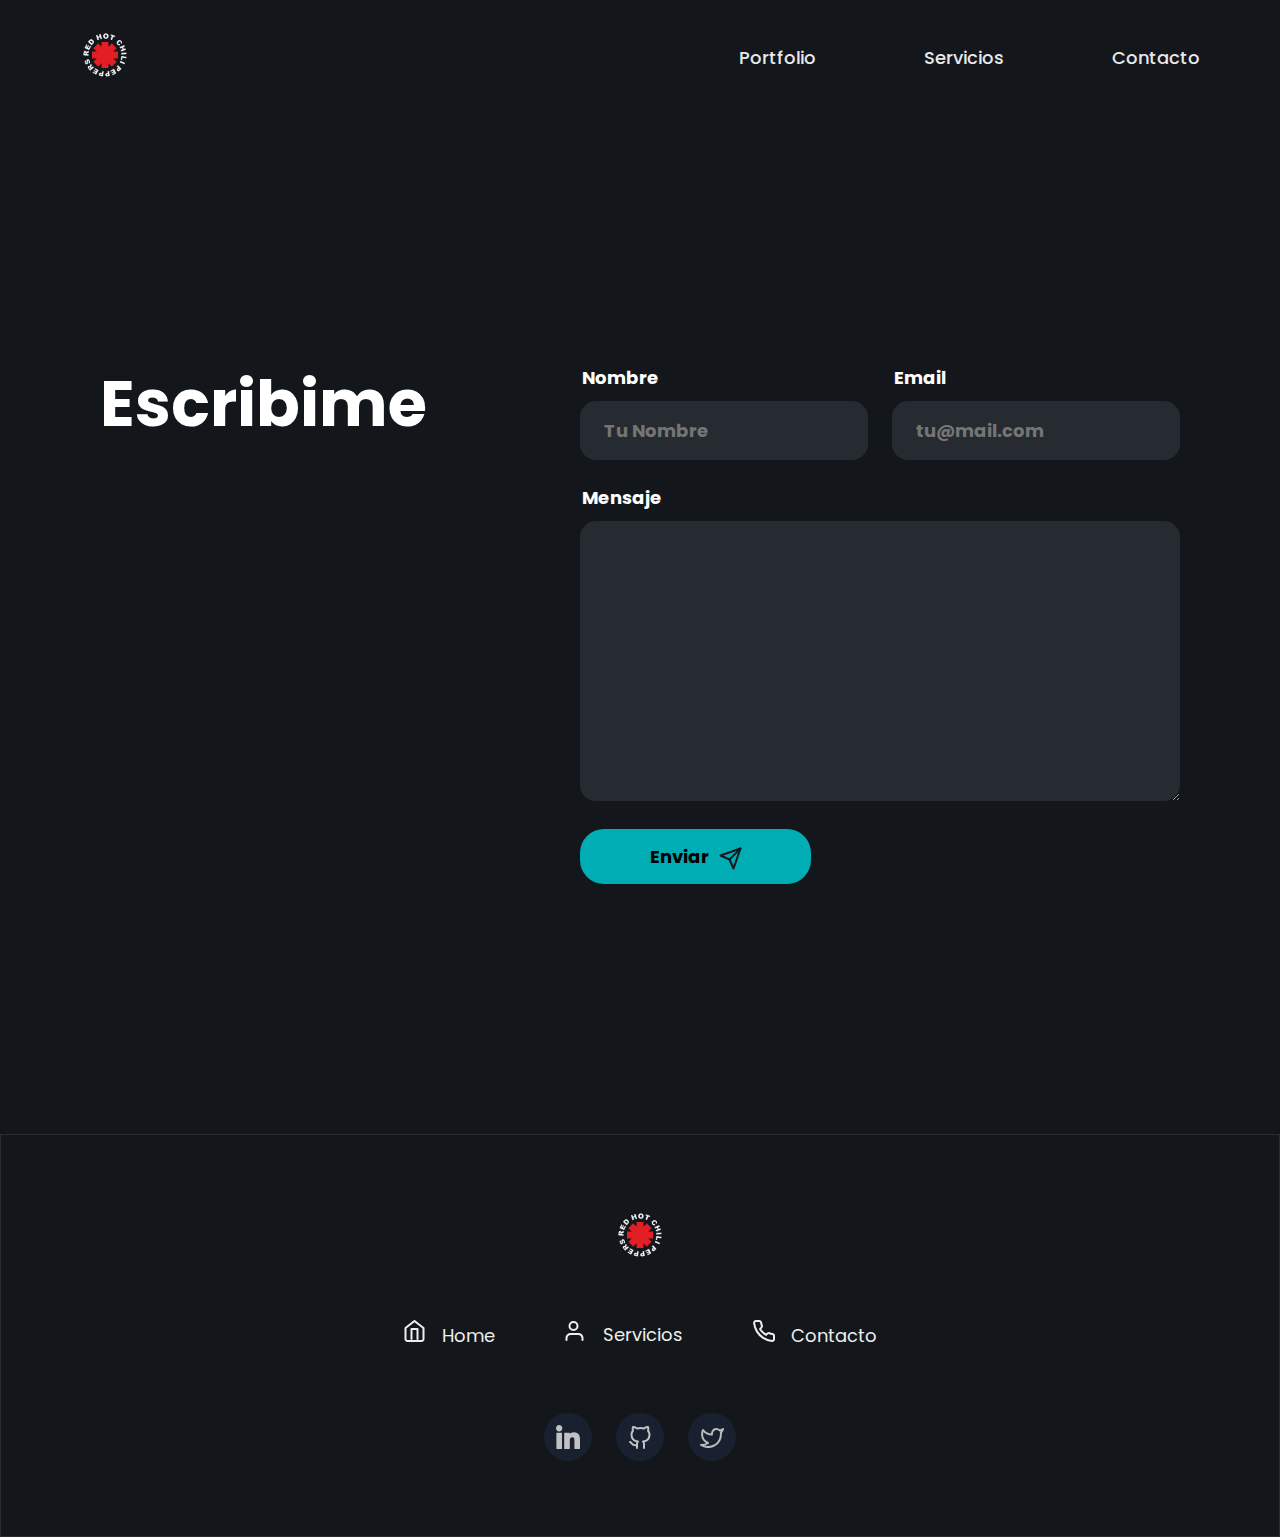
<file: contact.html>
<!DOCTYPE html>
<html lang="en">
  <head>
    <meta charset="UTF-8" />
    <meta name="viewport" content="width=device-width, initial-scale=1.0" />
    <link rel="preconnect" href="https://fonts.googleapis.com" />
    <link rel="preconnect" href="https://fonts.gstatic.com" crossorigin />
    <link
      href="https://fonts.googleapis.com/css2?family=Poppins:wght@400;700&display=swap"
      rel="stylesheet"
    />
    <title>Contacto</title>

    <script defer src="./components/mountComponentOnElement.js"></script>

    <link rel="stylesheet" href="./components/header.css" />
    <script defer src="./components/header.js"></script>
    <link rel="stylesheet" href="./components/form.css" />
    <script defer src="./components/form.js"></script>
    <link rel="stylesheet" href="./components/footer.css" />
    <script defer src="./components/footer.js"></script>

    <link rel="stylesheet" href="./pages/contact.css" />
    <script defer src="./pages/contact.js"></script>
  </head>
  <body>
    <section class="header-section"></section>
    <section class="form-section"></section>
    <section class="footer-section"></section>
  </body>
</html>
</file>
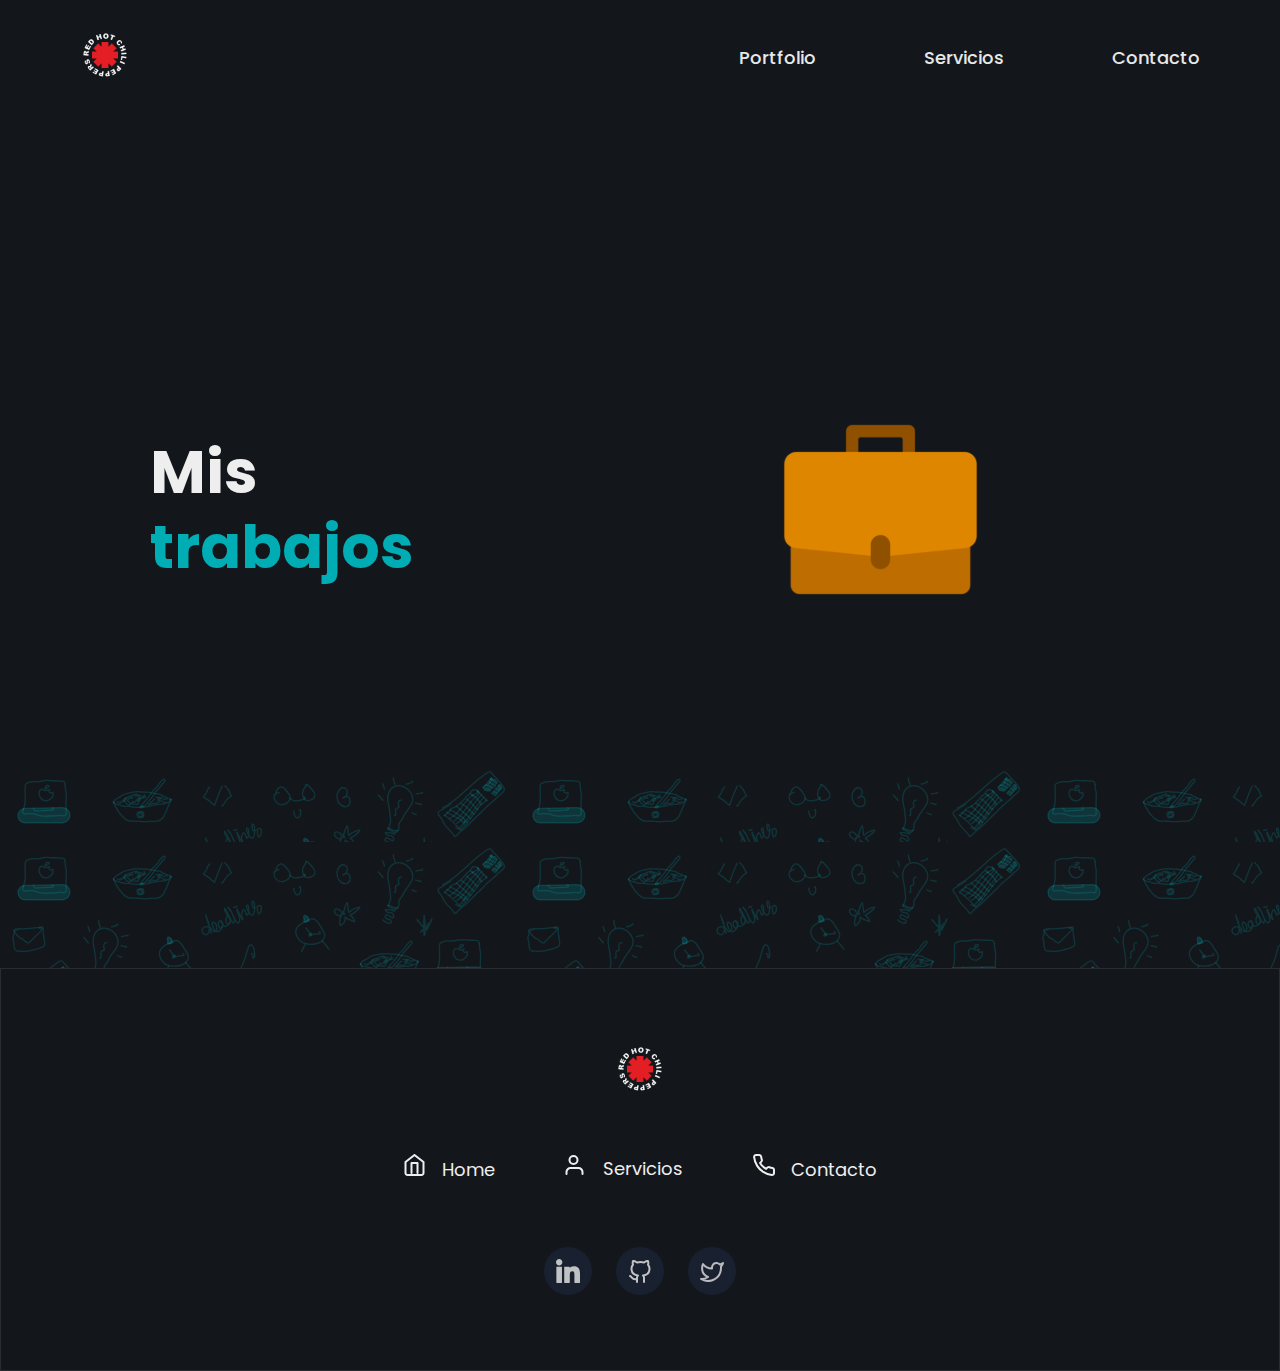
<file: portfolio.html>
<!DOCTYPE html>
<html lang="en">
  <head>
    <meta charset="UTF-8" />
    <meta name="viewport" content="width=device-width, initial-scale=1.0" />
    <link rel="preconnect" href="https://fonts.googleapis.com" />
    <link rel="preconnect" href="https://fonts.gstatic.com" crossorigin />
    <link
      href="https://fonts.googleapis.com/css2?family=Poppins:wght@400;700&display=swap"
      rel="stylesheet"
    />

    <script defer src="./components/mountComponentOnElement.js"></script>

    <link rel="stylesheet" href="./components/header.css" />
    <script defer src="./components/header.js"></script>
    <link rel="stylesheet" href="./components/footer.css" />
    <script defer src="./components/footer.js"></script>

    <link rel="stylesheet" href="./components/services-jobs.css" />
    <script defer src="./components/services-jobs.js"></script>

    <link rel="stylesheet" href="./pages/portfolio-services.css" />
    <script defer src="./pages/portfolio.js"></script>
    <title>Portfolio</title>
  </head>
  <body>
    <section class="header-section"></section>
    <section class="title-section">
      <h1 class="title-section__title">
        Mis <span class="title-section__span">trabajos</span>
      </h1>
      <img src="./several/main-vector-jobs.svg" alt="" />
    </section>
    <section class="services-jobs-section">
      <div class="services-jobs"></div>
    </section>
    <section class="footer-section"></section>
  </body>
</html>
</file>
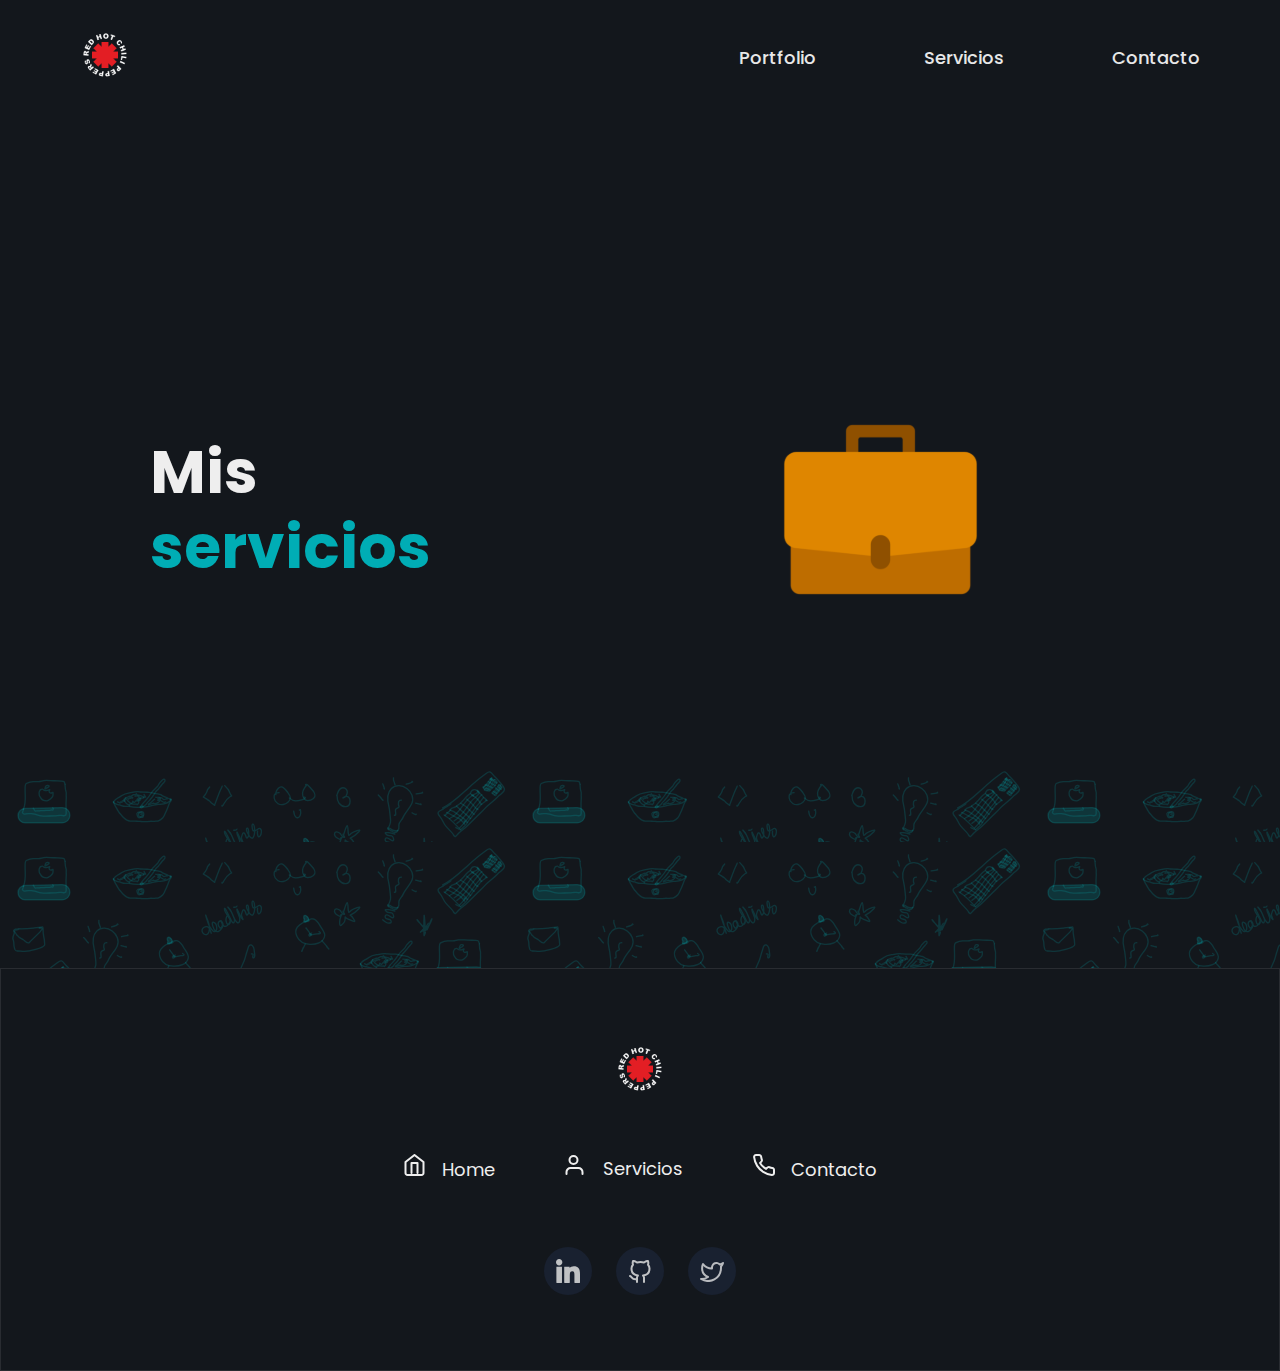
<file: services.html>
<!DOCTYPE html>
<html lang="en">
  <head>
    <meta charset="UTF-8" />
    <meta name="viewport" content="width=device-width, initial-scale=1.0" />
    <link rel="preconnect" href="https://fonts.googleapis.com" />
    <link rel="preconnect" href="https://fonts.gstatic.com" crossorigin />
    <link
      href="https://fonts.googleapis.com/css2?family=Poppins:wght@400;700&display=swap"
      rel="stylesheet"
    />

    <script defer src="./components/mountComponentOnElement.js"></script>

    <link rel="stylesheet" href="./components/header.css" />
    <script defer src="./components/header.js"></script>
    <link rel="stylesheet" href="./components/footer.css" />
    <script defer src="./components/footer.js"></script>

    <link rel="stylesheet" href="./components/services-jobs.css" />
    <script defer src="./components/services-jobs.js"></script>

    <link rel="stylesheet" href="./pages/portfolio-services.css" />
    <script defer src="./pages/services.js"></script>
    <title>Mis servicios</title>
  </head>
  <body>
    <section class="header-section"></section>
    <section class="title-section">
      <h1 class="title-section__title">
        Mis <span class="title-section__span">servicios</span>
      </h1>
      <img src="./several/main-vector-jobs.svg" alt="" />
    </section>
    <section class="services-jobs-section">
      <div class="services-jobs"></div>
    </section>
    <section class="footer-section"></section>
  </body>
</html>
</file>
<file: components/header.css>
.header {
  width: 100%;
  background-color: #13171c;
  padding: 27px 24px;
  display: flex;
  justify-content: space-between;
}
@media (min-width: 1023px) {
  .header {
    padding: 30px 80px;
  }
}
.logo {
  width: 50px;
  height: 50px;
}
.header__button {
  height: 40px;
  width: 40px;
  background-color: #13171c;
  border: solid white 4px;
  border-radius: 3px;
  display: flex;
  flex-direction: column;
  justify-content: space-evenly;
}
@media (min-width: 1023px) {
  .header__button {
    display: none;
  }
}
.header__rc {
  height: 3px;
  width: 20px;
  background-color: white;
  border-radius: 3px;
}

.header__options-window {
  position: absolute;
  background-color: black;
  width: 100vw;
  height: 100vh;
  left: 0;
  top: 0;
  opacity: 0.9;
  display: none;
}
@media (min-width: 1023px) {
  .header__options-window {
    position: static;
    display: inherit;
    background-color: inherit;
    width: 36vw;
    height: auto;
  }
}
.header__options-window-button {
  background-color: black;
  position: absolute;
  top: 27px;
  right: 24px;
}
@media (min-width: 1023px) {
  .header__options-window-button {
    display: none;
  }
}
.header__options-window-vector {
  width: 25px;
  height: 25px;
}
.header__options-window-ul {
  display: flex;
  flex-direction: column;
  align-items: center;
  justify-content: center;
  margin: 19vh 0 0 0;
  padding: 0;
}
@media (min-width: 1023px) {
  .header__options-window-ul {
    margin: 0;
    flex-direction: row;
    justify-content: space-between;
    width: 100%;
  }
}
.header__options-window-link {
  font-family: "Poppins";
  font-style: normal;
  font-weight: 500;
  font-size: 42px;
  text-decoration: none;
  color: white;
  margin: 20px 0;
}
@media (min-width: 1023px) {
  .header__options-window-link {
    font-size: 18px;
    margin: 0;
  }
}
</file>
<file: components/form.css>
.contact-form__container {
  width: 100%;
  height: 100%;
  background-color: #13171c;
  padding: 40px 25px 190px 25px;
  display: flex;
  justify-content: center;
  flex-direction: column;
}
@media (min-width: 1023px) {
  .contact-form__container {
    flex-direction: row;
    justify-content: space-between;
    padding: 250px 100px;
  }
}
.contact-form__title,
.contact-form__legend,
.contact-form__input,
.contact-form__button,
.contact-form__textarea {
  font-family: "Poppins";
  font-style: normal;
  font-weight: 700;
  color: #ffff;
}
.contact-form__title {
  font-size: 42px;
  line-height: 80px;
  margin: 0 0 39px 0;
  text-align: center;
}
@media (min-width: 1023px) {
  .contact-form__title {
    font-size: 64px;
    line-height: 80px;
  }
}

.contact-form {
  display: flex;
  flex-direction: column;
  align-items: center;
}
@media (min-width: 1023px) {
  .contact-form {
    flex-direction: row;
    flex-wrap: wrap;
    justify-content: space-between;
    width: 600px;
  }
}
.contact-form__legend,
.contact-form__button,
.contact-form__input,
.contact-form__textarea {
  font-size: 18px;
  line-height: 27px;
}
.contact-form__input-container {
  width: 100%;
  margin-bottom: 30px;
  max-width: 370px;
}
@media (min-width: 1023px) {
  .contact-form__input-container {
    width: 288px;
    margin: 0;
  }
}
.contact-form__legend {
  margin: 0 0 10px 0;
  width: 100%;
  text-align: start;
}
@media (min-width: 1023px) {
  .contact-form__legend {
    width: 80px;
    height: 27px;
  }
}
.contact-form__input {
  background-color: rgba(57, 62, 70, 0.5);
  border-radius: 16px;
  border: none;
  height: 59px;
  width: 100%;
  padding-left: 24px;
}
@media (min-width: 1023px) {
  .contact-form__input {
    width: 288px;
  }
}
.contact-form__textarea-container {
  width: 100%;
  max-width: 370px;
}
@media (min-width: 1023px) {
  .contact-form__textarea-container {
    width: 600px;
    max-width: 600px;
    margin-top: 24px;
  }
}
.contact-form__textarea {
  height: 280px;
  width: 100%;
  background-color: rgba(57, 62, 70, 0.5);
  border-radius: 16px;
  border: none;
}

.contact-form__button {
  background: #00adb5;
  border-radius: 24px;
  border: none;
  height: 55px;
  width: 100%;
  max-width: 370px;
  color: black;
  margin-top: 39px;
  display: flex;
  align-items: center;
  justify-content: center;
}
@media (min-width: 1023px) {
  .contact-form__button {
    width: 231px;
    margin-top: 24px;
  }
}
.contact-form__send-img-container {
  width: 20px;
  height: 20px;
  position: relative;
  display: inline-block;
  margin-left: 12px;
}
#send-img-a {
  position: absolute;
  left: 7px;
}
#send-img-b {
  position: absolute;
  left: -2px;
}

/* se puede añadir un listener"click" para añadir una animacion */
</file>
<file: components/footer.css>
.footer {
  background-color: #0f1113;
  display: flex;
  flex-direction: column;
  align-items: center;
  padding: 75px;
}
@media (min-width: 1023px) {
  .footer {
    background-color: #13171c;

    border: 1px solid rgba(238, 238, 238, 0.1);
  }
}

.footer__page-links-container {
  margin-top: 50px;
  margin-bottom: 0;
}
@media (min-width: 1023px) {
  .footer__page-links-container {
    margin-top: 60px;
    margin-bottom: 36px;
  }
}
.footer__ul {
  margin: 0;
  padding: 0;
  display: flex;
  flex-direction: column;
  align-items: center;
}
@media (min-width: 1023px) {
  .footer__ul {
    flex-direction: row;
    justify-content: space-between;
    gap: 70px;
  }
}
.footer__link-container {
  margin-bottom: 28px;
}
@media (min-width: 1023px) {
  .footer__link-container {
  }
}
.footer__logo-container {
  width: 20px;
  height: 20px;
  position: relative;
  display: inline-block;
  margin-right: 13px;
}
#vector-home-b {
  position: absolute;
  bottom: 0;
  left: 6.2px;
}
#vector-services-a {
  position: absolute;
  bottom: 0;
}
#vector-services-b {
  position: absolute;
  top: 0;
  left: 3.4px;
}
.footer__a-page-link {
  text-decoration: none;
  font-family: "Poppins";
  font-style: normal;
  font-weight: 400;
  font-size: 18px;
  color: #eee;
}

.footer__socialmedia-container {
  width: 192px;
  display: flex;
  justify-content: space-between;
}
.footer__socialmedia-logo {
  border-radius: 50px;
  background-color: #192130;
  width: 48px;
  height: 48px;
}
.footer__socialmedia-link {
  width: 100%;
  height: 100%;
  display: flex;
  align-items: center;
  justify-content: center;
}
#footer__linkedin-link {
  position: absolute;
  display: block;
  height: 48px;
  width: 48px;
}
#vector-linkedin-b {
  position: absolute;
  bottom: 12px;
  right: 12px;
}
#vector-linkedin-c {
  position: absolute;
  left: 12px;
  bottom: 12px;
}
#vector-linkedin-a {
  position: absolute;
  top: 12px;
  left: 12px;
}
</file>
<file: pages/contact.css>
* {
  box-sizing: border-box;
}
body {
  margin: 0;
}
</file>
<file: components/services-jobs.css>
.services-jobs {
  background-color: #13171c;
  background-image: url("../several/services-jobs__background.svg");
  padding-bottom: 126px;
  display: flex;
  flex-wrap: wrap;
  justify-content: center;
}
.services-jobs__card {
  margin: 48px 27px 0 27px;
  background: rgba(57, 62, 70, 0.5);
  /* backdrop-filter: blur(2px); */
  padding: 42px 30px;
  border-radius: 16px;
  height: 481px;
  width: 324px;
  max-width: 360px;
}
@media (min-width: 840px) {
  .services-jobs__card {
    height: 523px;
  }
}
.services-jobs__link {
  width: 100%;
  height: 100%;
  text-decoration: none;
  color: #eeeeee;
  font-family: "Poppins";
  font-style: normal;
  display: flex;
  flex-direction: column;
  align-items: center;
}
.services-jobs__img-container {
  width: 100%;
  max-width: 350px;
  height: 158px;
}
.services-jobs__img {
  width: 100%;
  height: 100%;
}
.services-jobs__text-container {
  gap: 25px;
}
.services-jobs__card-title {
  margin: 25px 0;
  font-weight: 700;
  font-size: 33px;
  line-height: 100%;
  text-align: center;
}
.services-jobs__card-p {
  margin: 0;
  max-height: 170px;
  width: 100%;
  text-overflow: ellipsis;
  overflow: hidden;
  white-space: normal;
  display: -webkit-box;
  -webkit-box-orient: vertical;
  -webkit-line-clamp: 6;
}
@media (min-width: 840px) {
  .services-jobs__card-p {
    max-height: 190px;
    -webkit-line-clamp: 8;
  }
}
</file>
<file: pages/portfolio-services.css>
* {
  box-sizing: border-box;
}
body {
  margin: 0;
}

.title-section {
  background-color: #13171c;
  padding: 95px 40px 138px 40px;
  display: flex;
  flex-direction: column;
  align-items: center;
  gap: 30px;
}
@media (min-width: 880px) {
  .title-section {
    padding: 290px 290px 150px 150px;
    flex-direction: row;
    justify-content: space-between;
    gap: 0;
  }
}
.title-section__title {
  font-family: "Poppins";
  font-style: normal;
  font-weight: 700;
  font-size: 60px;
  line-height: 75px;
  text-align: center;
  color: #eeeeee;
  margin: 0;
}
@media (min-width: 880px) {
  .title-section__title {
    text-align: start;
  }
}
.title-section__span {
  color: #00adb5;
}
@media (min-width: 880px) {
  .title-section__span {
    display: block;
  }
}
.services-jobs-section {
  padding-top: 77px;
  background-color: #13171c;
  background-image: url("../several/services-jobs__background.svg");
}
</file>
